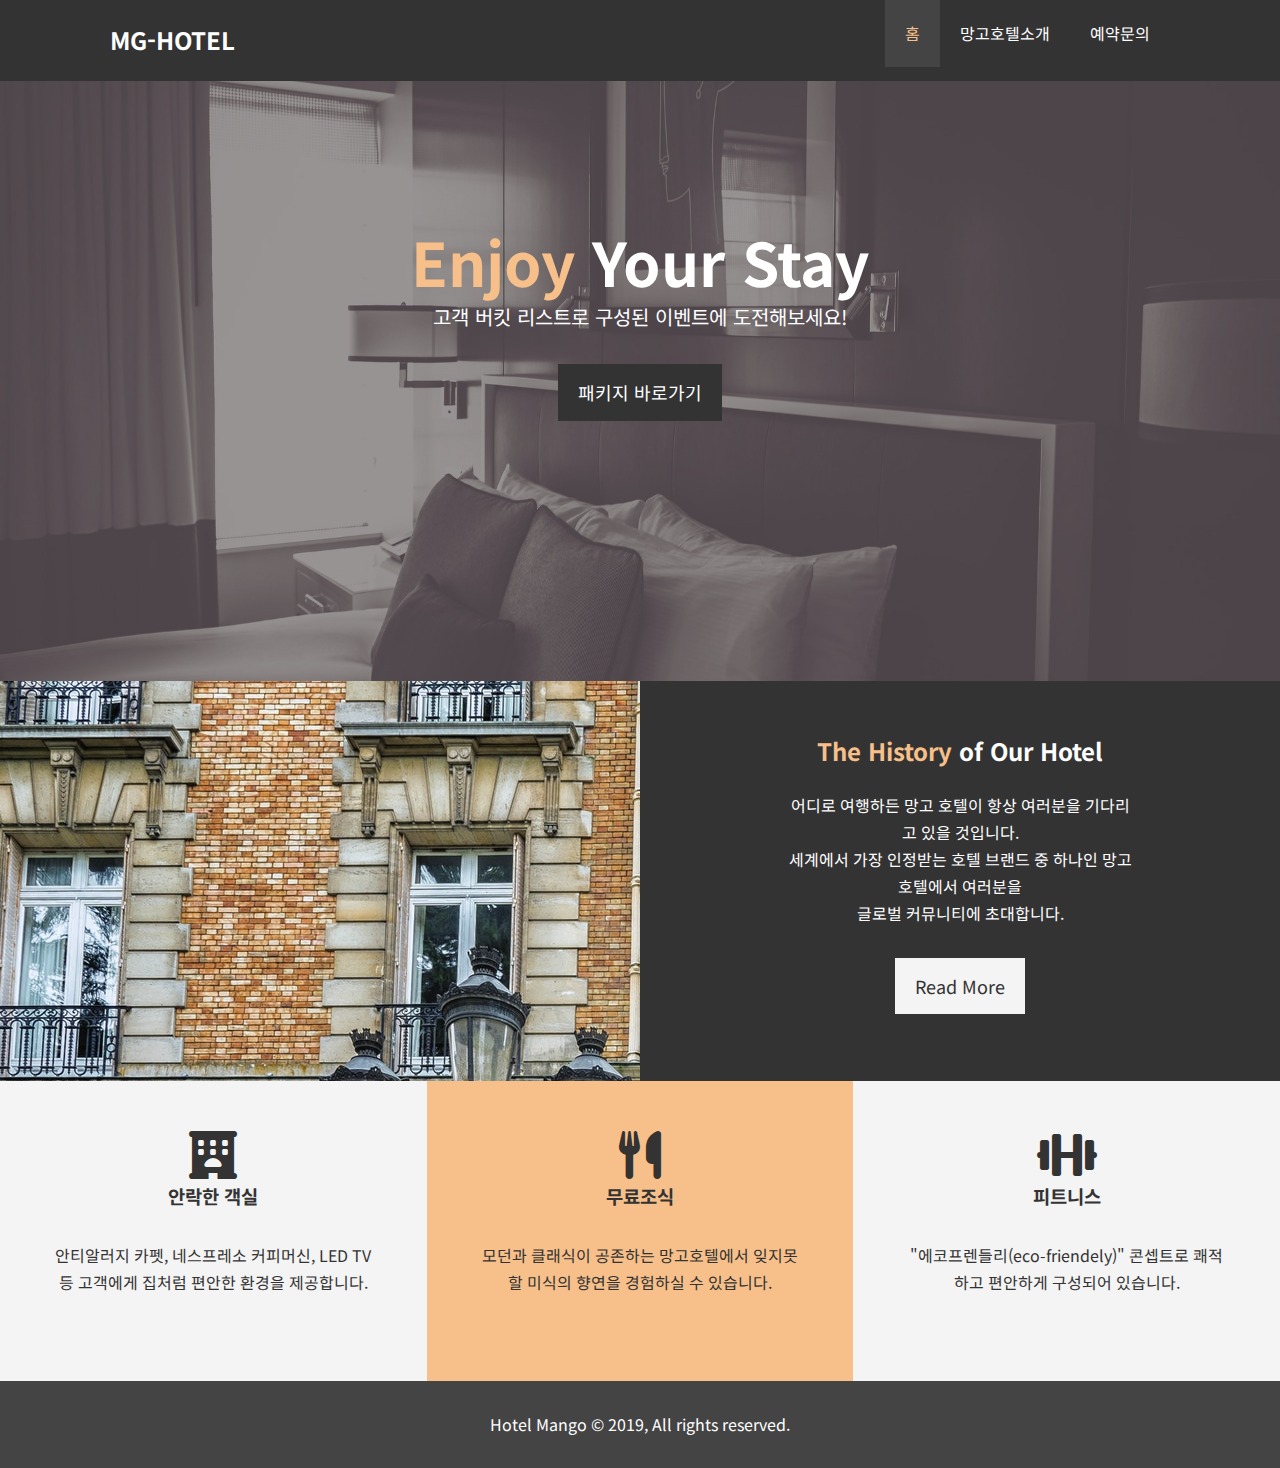
<file: index.html>
<!DOCTYPE html>
<html lang="ko">
<head>
    <meta charset="UTF-8">
    <meta http-equiv="X-UA-Compatible" content="IE=edge">
    <meta name="viewport" content="width=device-width, initial-scale=1.0">
    <title>망고호텔</title>
    <link rel="stylesheet" href="https://cdnjs.cloudflare.com/ajax/libs/font-awesome/6.0.0/css/all.min.css" integrity="sha512-9usAa10IRO0HhonpyAIVpjrylPvoDwiPUiKdWk5t3PyolY1cOd4DSE0Ga+ri4AuTroPR5aQvXU9xC6qOPnzFeg==" crossorigin="anonymous" referrerpolicy="no-referrer" />
    <link rel="stylesheet" href="css/style.css">
    <link rel="stylesheet" href="css/mobile.css" media="screen and (max-width:768px)">
</head>
<body>
    <div id="wrap">
        <div id="skip">
            <a href="#navbar" rel="bookmark">전체메뉴 바로가기</a>
            <a href="#showcase" rel="bookmark">메인이벤트 바로가기</a>
            <a href="#home_info" rel="bookmark">망고호텔 소개 바로가기</a>
            <a href="#features" rel="bookmark">망고호텔 특징 바로가기</a>
            <a href="#main_footer" rel="bookmark">망고호텔 회사정보 바로가기</a>
        </div>
        <header>
            <div id="navbar">
                <div class="container">
                    <h1 class="logo"><a href="index.html">MG-HOTEL</a></h1>
                    <ul>
                        <li><a href="index.html" class="current">홈</a></li>
                        <li><a href="about.html">망고호텔소개</a></li>
                        <li><a href="contact.html">예약문의</a></li>
                    </ul>
                </div>
                <!-- //.container -->
            </div>
            <!-- //#navbar -->
            <div id="showcase">
                <div class="container">
                    <div class="showcase_content">
                        <!-- ir (image replacement): css로 적용된 이미지인데 의미(대체텍스트)가 있을 경우 / 스크린리더기용-->
                        <span class="ir_so">망고호텔의 이벤트 배너이미지 입니다.</span>
                        <h2><span class="text_primary">Enjoy</span> Your Stay</h2>
                        <p class="lead">고객 버킷 리스트로 구성된 이벤트에 도전해보세요!</p>
                        <a class="btn" href="#">패키지 바로가기</a>
                    </div>
                    <!-- //.showcase_content -->
                </div>
                <!-- //.container -->
            </div>
            <!-- //#showcase -->
        </header>
        <section id="home_info" class="bg_dark clearfix">
            <div class="info_img">
                <span class="ir_pm">1980년대 망고호텔의 전경사진입니다.</span>
            </div>
            <div class="info_content">
                <h2><span class="text_primary">The History</span> of Our Hotel</h2>
                <p>
                    어디로 여행하든 망고 호텔이 항상 여러분을 기다리고 있을 것입니다. <br> 세계에서 가장 인정받는 호텔 브랜드 중 하나인 망고호텔에서 여러분을 <br> 글로벌 커뮤니티에 초대합니다.
                </p>
                <a href="about.html" class="btn btn_light" title="망고호텔의 소개 더보기 버튼">Read More</a>
            </div>
        </section>
        <section id="features" class="clearfix">
            <div class="box bg_light">
                <i class="fas fa-hotel fa-3x"></i>
                <h3>안락한 객실</h3>
                <p>
                    안티알러지 카펫, 네스프레소 커피머신, LED TV 등 고객에게 집처럼 편안한 환경을 제공합니다.
                </p>
            </div>
            <div class="box bg_primary">
                <i class="fas fa-utensils fa-3x"></i>
                <h3>무료조식</h3>
                <p>
                    모던과 클래식이 공존하는 망고호텔에서 잊지못할 미식의 향연을 경험하실 수 있습니다.
                </p>
            </div>
            <div class="box bg_light">
                <i class="fas fa-dumbbell fa-3x"></i>
                <h3>피트니스</h3>
                <p>
                    "에코프렌들리(<span lang="en">eco-friendely</span>)" 콘셉트로 쾌적하고 편안하게 구성되어 있습니다.
                </p>
            </div>
        </section>
        <footer id="main_footer">
            <p>Hotel Mango &copy; 2019, All rights reserved.</p>
        </footer>
    </div>
</body>
</html>
</file>
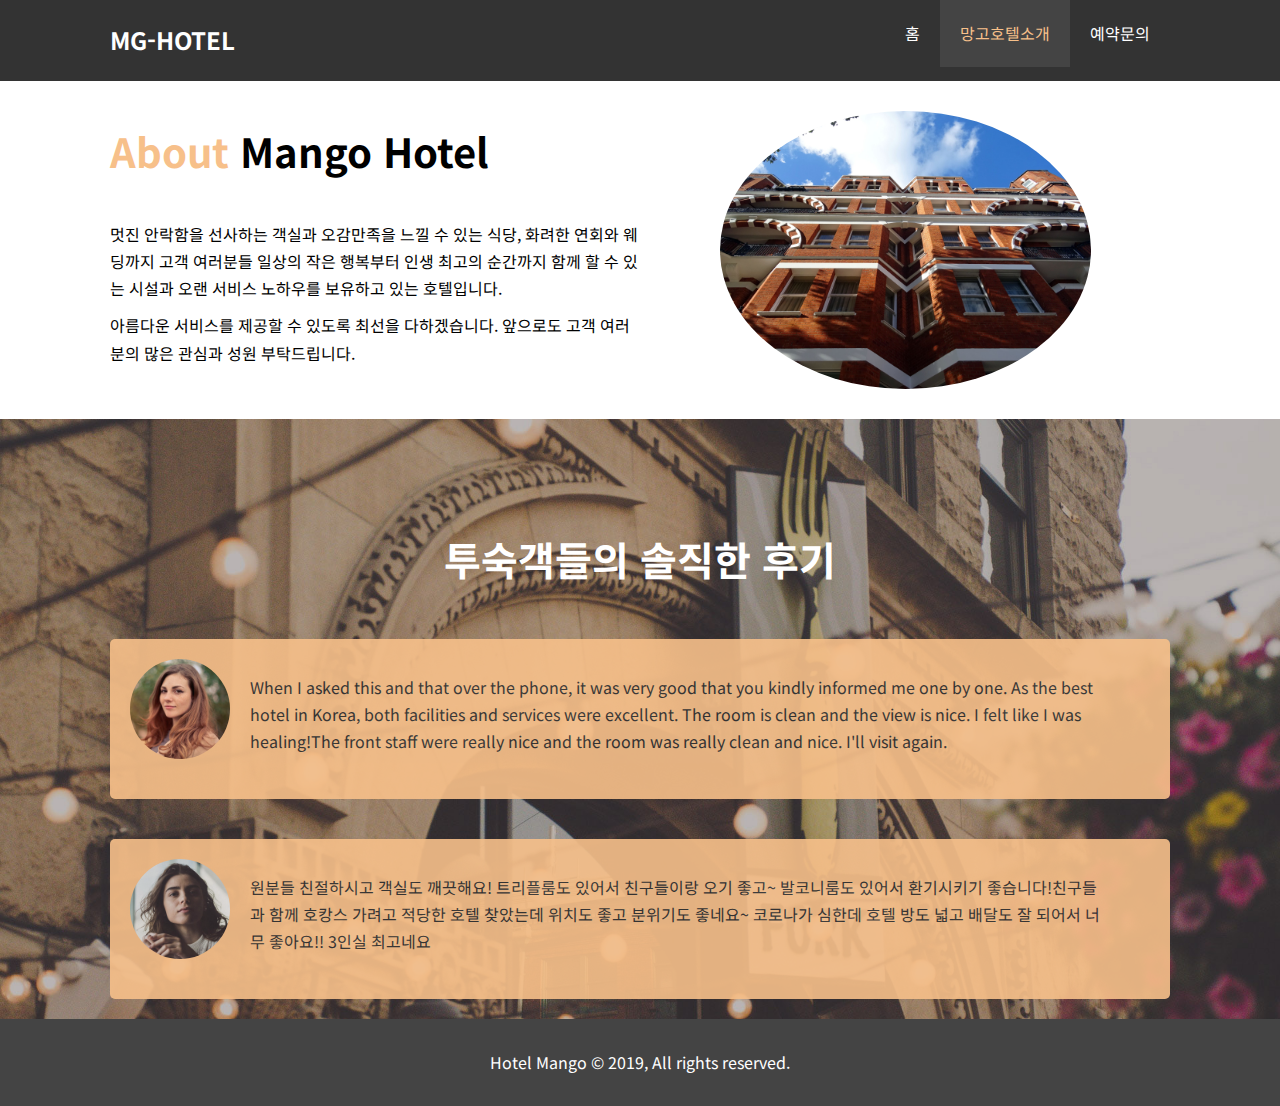
<file: about.html>
<!DOCTYPE html>
<html lang="ko">
<head>
    <meta charset="UTF-8">
    <meta http-equiv="X-UA-Compatible" content="IE=edge">
    <meta name="viewport" content="width=device-width, initial-scale=1.0">
    <title>호텔소개 ㅣ 망고호텔</title>
    <link rel="stylesheet" href="css/style.css">
    <link rel="stylesheet" href="css/about.css">
    <link rel="stylesheet" href="css/mobile.css" media="screen and (max-width:768px)">
</head>
<body>
    <div id="wrap">
        <div id="skip">
            <a href="#navbar" rel="bookmark">메인메뉴 바로가기</a>
            <a href="#about" rel="bookmark">망고호텔 소개 바로가기</a>
            <a href="#testimonials" rel="bookmark">이용자 후기 바로가기</a>
        </div>
        <header>
            <div id="navbar">
                <div class="container">
                    <h1 class="logo"><a href="index.html">MG-HOTEL</a></h1>
                    <ul>
                        <li><a href="index.html">홈</a></li>
                        <li><a href="about.html" class="current">망고호텔소개</a></li>
                        <li><a href="contact.html">예약문의</a></li>
                    </ul>
                </div>
                <!-- //.container -->
            </div>
            <!-- //#navbar -->
        </header>
        <section id="about_info" class="about_bg_light py_3">
            <div class="container clearfix">
                <div class="info_left">
                    <h1 class="l_heading">
                        <span class="text_primary">About</span> Mango Hotel
                    </h1>
                    <p>
                        멋진 안락함을 선사하는 객실과 오감만족을 느낄 수 있는 식당, 화려한 연회와 웨딩까지 고객 여러분들 일상의 작은 행복부터 인생 최고의 순간까지 함께 할 수 있는 시설과 오랜 서비스 노하우를 보유하고 있는 호텔입니다.
                    </p>
                    <p>
                        아름다운 서비스를 제공할 수 있도록 최선을 다하겠습니다. 앞으로도 고객 여러분의 많은 관심과 성원 부탁드립니다.
                    </p>
                </div>
                <div class="info_right">
                    <img src="image/photo-2.jpg" alt="망고호텔 전경사진">
                </div>
            </div>
        </section>
        <section id="testimonials" class="py_3">
            <span class="ir_pm">휠체어 승강설비가 설치된 호텔전경 이미지</span>
            <div class="container">
                <h2 class="l_heading">투숙객들의 솔직한 후기</h2>
                <div class="testimonial bg_primary clearfix">
                    <img src="image/person-1.jpg" alt="투숙객 jane의 프로필 사진입니다.">
                    <blockquote lang="en">
                        When I asked this and that over the phone, it was very good that you kindly informed me one by one. As the best hotel in Korea, both facilities and services were excellent. The room is clean and the view is nice. I felt like I was healing!The front staff were really nice and the room was really clean and nice. I'll visit again.
                    </blockquote>
                </div>
                <div class="testimonial bg_primary clearfix">
                    <img src="image/person-2.jpg" alt="투숙객 김망고님의 프로필 사진입니다.">
                    <blockquote lang="ko">
                        원분들 친절하시고 객실도 깨끗해요! 트리플룸도 있어서 친구들이랑 오기 좋고~ 발코니룸도 있어서 환기시키기 좋습니다!친구들과 함께 호캉스 가려고 적당한 호텔
						찾았는데 위치도 좋고 분위기도 좋네요~ 코로나가 심한데 호텔 방도 넓고 배달도 잘 되어서 너무 좋아요!! 3인실 최고네요
                    </blockquote>
                </div>
            </div>
        </section>
        <footer id="main_footer">
            <p>Hotel Mango &copy; 2019, All rights reserved.</p>
        </footer>
    </div>
</body>
</html>
</file>
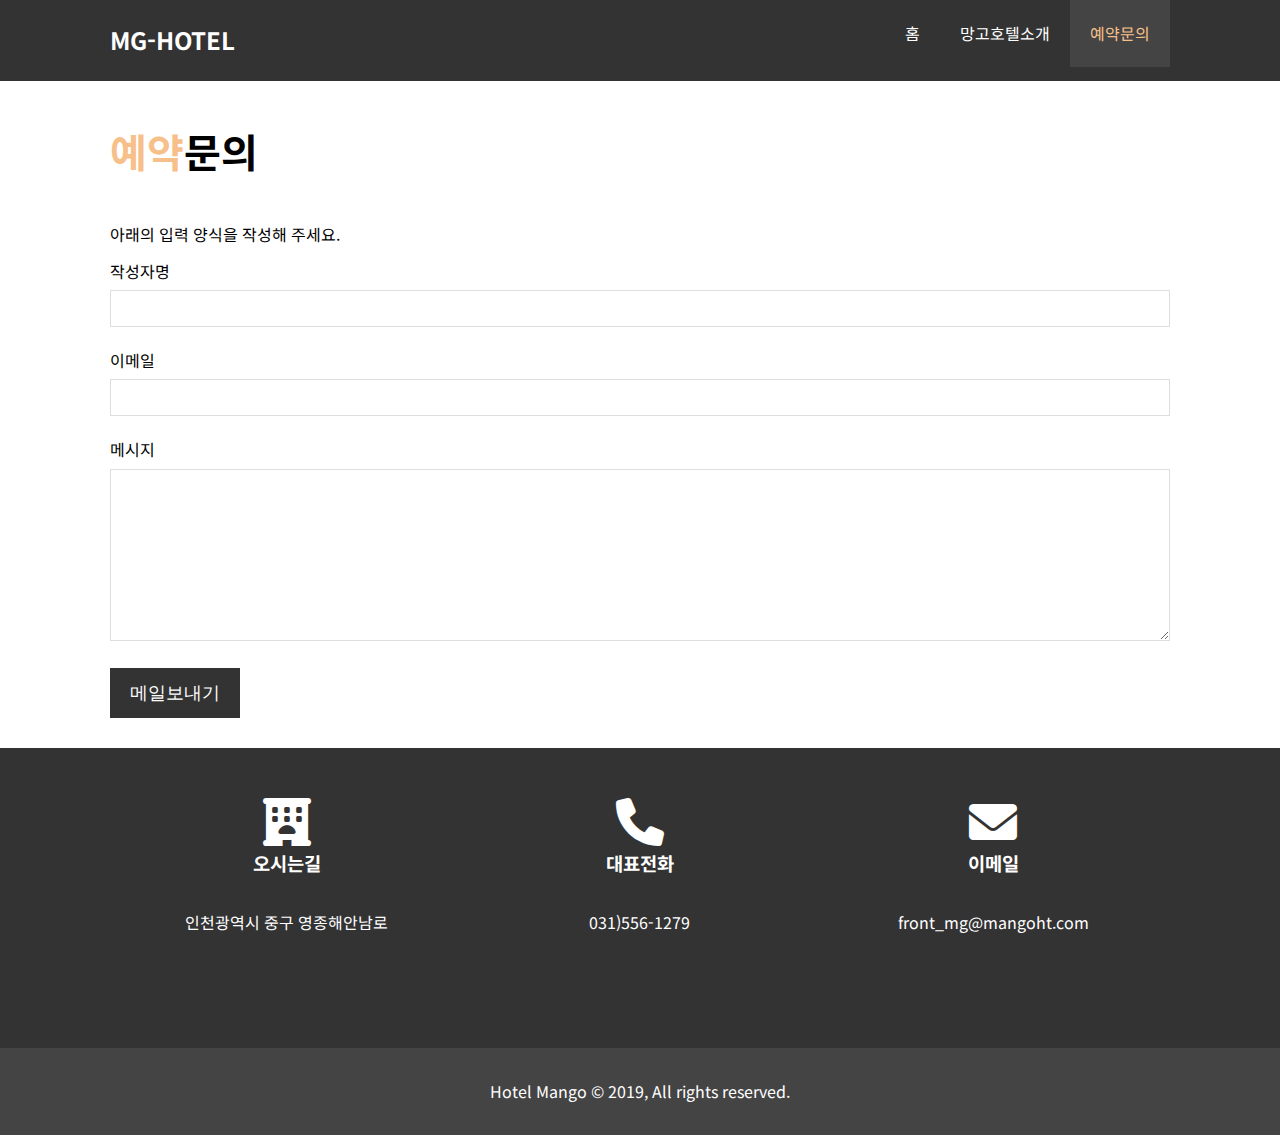
<file: contact.html>
<!DOCTYPE html>
<html lang="ko">
<head>
    <meta charset="UTF-8">
    <meta http-equiv="X-UA-Compatible" content="IE=edge">
    <meta name="viewport" content="width=device-width, initial-scale=1.0">
    <title>호텔예약 ㅣ 망고호텔</title>
    <link rel="stylesheet" href="https://cdnjs.cloudflare.com/ajax/libs/font-awesome/6.0.0/css/all.min.css" integrity="sha512-9usAa10IRO0HhonpyAIVpjrylPvoDwiPUiKdWk5t3PyolY1cOd4DSE0Ga+ri4AuTroPR5aQvXU9xC6qOPnzFeg==" crossorigin="anonymous" referrerpolicy="no-referrer" />
    <link rel="stylesheet" href="css/style.css">
    <link rel="stylesheet" href="css/contact.css">
    <link rel="stylesheet" href="css/mobile.css" media="screen and (max-width:768px)">
</head>
<body>
    <div id="wrap">
        <div id="skip">
            <a href="#navbar" rel="bookmark">메인메뉴 바로가기</a>
            <a href="#contact_form" rel="bookmark">망고호텔 예약하기</a>
            <a href="#contact_info" rel="bookmark">호텔 안내 바로가기</a>
        </div>
        <header>
            <div id="navbar">
                <div class="container">
                    <h1 class="logo"><a href="index.html">MG-HOTEL</a></h1>
                    <ul>
                        <li><a href="index.html">홈</a></li>
                        <li><a href="about.html">망고호텔소개</a></li>
                        <li><a href="contact.html"  class="current">예약문의</a></li>
                    </ul>
                </div>
                <!-- //.container -->
            </div>
            <!-- //#navbar -->
        </header>
        <section id="contact_form" class="py_3">
            <div class="container">
                <h1 class="l_heading"><span class="text_primary">예약</span>문의</h1>
                <p>아래의 입력 양식을 작성해 주세요.</p>
                <form action="process.php">
                    <div class="form_group"><label for="name">작성자명</label><input type="text" name="name" id="name"></div>
                    <div class="form_group"><label for="email">이메일</label><input type="email" name="email" id="email"></div>
                    <div class="form_group"><label for="message">메시지</label><textarea name="message" id="message" cols="30" rows="10"></textarea></div>
                    <button type="submit" class="btn">메일보내기</button>
                </form>
            </div>
        </section>
        <!--//.#contact_form-->
        <section id="contact_info" class="bg_dark">
            <div class="container clearfix">
                <div class="box">
                    <i class="fas fa-hotel fa-3x"></i>
                    <h3>오시는길</h3>
                    <p>인천광역시 중구 영종해안남로</p>
                </div>
                <div class="box">
                    <i class="fas fa-phone fa-3x"></i>
                    <h3>대표전화</h3>
                    <p>031)556-1279</p>
                </div>
                <div class="box">
                    <i  class="fas fa-envelope fa-3x fa-spin"></i>
                    <h3>이메일</h3>
                    <p>front_mg@mangoht.com</p>
                </div>
            </div>
        </section>
        <!--///.#contact_info-->
        <footer id="main_footer">
            <p>Hotel Mango &copy; 2019, All rights reserved.</p>
        </footer>
    </div>
</body>
</html>
</file>
<file: css/style.css>
@charset "utf-8";
@import url('https://fonts.googleapis.com/css2?family=Comforter&family=Noto+Sans+KR:wght@100;300;400;500;700&family=Shizuru&display=swap');
/* font-family: 'Noto Sans KR', sans-serif; */

/* reset */
*{margin:0;padding:0;box-sizing:border-box;}
html{overflow-y:scroll;}
figure{margin:0;}
ul{list-style:none;}
a img{border:none;}

/* 접근성 요소 */
/* alt:숨김텍스트, 스크린리더기용 대체텍스트 - 이미지 경로가 잘못되었을 때를 위한 대체텍스트 */

/* 의미있는 이미지의 대체 텍스트로 이미지가 없어도 대체 텍스트를 보여주고자 할 때 */
.ir_wa{
    display:block;
    overflow:hidden;
    position: relative;
    z-index:-10px;
    width:100%;
    height:100%;
}

/* 의미있는 이미지의 대체 텍스트를 적용하는 경우 */
.ir_pm{
    display:block;
    overflow:hidden;
    font-size:0;
    line-height:0;
    text-indent:-9999px;
}

/* 대체 텍스트가 아닌 접근성을 위한 숨김텍스트 */
.ir_so{
    overflow:hidden;
    position:absolute;
    width:0;
    height:0;
    line-height:0;
    text-indent:-9999px;
}

/* 스킵네비게이션 */
#skip{
    position: relative;
}
#skip a{
    position:absolute;
    left:0;
    top:-135px;
    color:#fff;
    border:1px solid #fff;
    background:#333;
    line-height:30px;
    width:200px;
    text-align:center;
}
#skip a:active, #skip a:focus{
    top:0;
}
/* 메인스타일 */
html,body{
    font-family: 'Noto Sans KR', sans-serif;
    line-height:1.7;
}
a{
    color:#333;
    text-decoration:none;
}
h1,h2,h3{
    padding-bottom:20px;
}
p{
    margin:10px 0;
}
.clearfix::after{
    content:'';
    display:block;
    clear:both;
}

.container{
    margin:auto;
    max-width:1100px;
    padding:0 20px;
}
.text_primary{
    color:#f7c08a;
}
.lead{
    font-size:20px;
}
.btn{
    display:inline-block;
    font-size:18px;
    color:#fff;
    background:#333;
    padding:13px 20px;
    border:0;
    cursor: pointer;
}
.btn:hover{
    background:#f7c08a;
    color:#333;
}
.bg_light{
    background:#f4f4f4;
    color:#333;
}
.bg_dark{
    background:#333;
    color:#fff;
}
.bg_primary{
    background:#f7c08a;
    color:#333;
}
.btn_light{
    background:#f4f4f4;
    color:#333;
}
.clr{
    clear:both;
}
.l_heading{
    font-size:40px;
    line-height:2;
}
/* padding */
.py_1{
    padding:10px 0;
}
.py_2{
    padding:20px 0;
}
.py_3{
    padding:30px 0;
}
/* 네비바 */
#navbar{
    background:#333;
    color:#fff;
    overflow:auto;
}
#navbar h1{
    float:left;
    padding:20px 0;
    font-size:24px;
}
#navbar a{
    color:#fff;
}
#navbar ul{
    float:right;
}
#navbar ul li{
    float:left;
}
#navbar ul li a{
    display:block;
    padding:20px;
    text-align:center;
}
#navbar ul li a:hover,#navbar ul li a.current{
    background:#444;
    color:#f7c08a;
}

/* showcase */
#showcase{
    background:url("../image/showcase.jpg") no-repeat center center/cover;
    height:600px;
}
#showcase .showcase_content{
    color:#fff;
    text-align:center;
    padding:170px 0;
}
#showcase .showcase_content h2{
    font-size:60px;
    line-height:1.2rem;
}
#showcase .showcase_content p{
    padding-bottom:20px;
    line-height:1.7em;
}
/* 홈인포 */
#home_info{
    height:400px;
}
#home_info .info_img{
    float: left;
    width:50%;
    min-height:100%;
    background:url(../image/photo-1.jpg) no-repeat;
}

#home_info .info_content{
    float:right;
    width:50%;
    height:100%;
    text-align:center;
    padding:50px 30px;
}
#home_info .info_content p{
    padding-bottom:30px;
    width:60%;
    margin:auto;
}

/* features */
.box{
    position: relative;
    float: left;
    width:33.33%;
    padding:50px;
    text-align:center;
    min-height:300px;
}

/* footer */
#main_footer{
    text-align:center;
    background:#444;
    color:#fff;
    padding:20px;
}
</file>
<file: css/mobile.css>
#navbar .logo{
    float:none;
    text-align:center;
}
#navbar ul, #navbar ul li{
    float:none;
}
#navbar ul li a{
    padding:5px;
    border-bottom:1px dotted #444;
}
#showcase{
    height:100%;
}
#showcase .showcase_content{
    padding-top:70px;
    padding-bottom:30px;
}

/* home_info */
#home_info{
    height:550px;
}
#home_info .info_img{
    display:none;
}
#home_info #info_content{
    float:none;
    width:100%;
}

/* box */
.box{
    float:none;
    width:100%;
}

/* about */
#about_info .info_right,#about_info .info_left{
    float:none;
    width:100%;
}
#about_info .info_right{
    margin-top:40px;
}
.l_heading{
    text-align:center;
}
#testimonials{
    height:auto;
}
#testimonials .testimonial img,#testimonials .testimonial blockquote{
    float:none;
}
#testimonials .testimonial img{
    display:block;
    margin:0 auto 10px;
}

/* contact */
#contact_info .box{
    border-bottom:1px dotted #444;
}
#contact_form .btn{
    width:50%;
    display:block;
    margin:0 auto;
}
#contact_form .container p{
    text-align:center;
    margin-top:-10px;
    padding-bottom:40px;
}
</file>
<file: css/about.css>
@charset "utf-8";
/* about info */
#about_info .info_right{
    float:right;
    width:50%;
    min-height:100%;
}
#about_info .info_right img{
    display:block;
    margin:auto;
    width:70%;
    border-radius:50%;
}
#about_info .info_left{
    float: left;
    width:50%;
    min-height:100%;
}

/* testimonials */
#testimonials{
    height:600px;
    background:url(../image/test-bg.jpg) no-repeat center center/cover;
    padding-top:100px;
}
#testimonials h2{
    color:#fff;
    text-align:center;
    padding-bottom:40px;
}
#testimonials .testimonial{
    padding:20px 20px 40px;
    margin-bottom:40px;
    border-radius:5px;
    opacity:.9;
}
#testimonials .testimonial img{
    width:100px;
    float: left;
    margin-right:20px;
    border-radius:50%;
}
#testimonials .testimonial blockquote{
    float:left;
    max-width:850px;
    margin-top:15px;
}
</file>
<file: css/contact.css>
/* contact_form */
#contact_form .form_group{
    margin-bottom:20px;
}
#contact_form label{
    display:block;
    margin-bottom:5px;
}
#contact_form input, #contact_form textarea{
    width:100%;
    padding:10px;
    border:1px #ddd solid;
}
#contact_form input:focus, #contact_form textarea:focus{
    outline:2px solid #faa645;
    outline:none;
    border-color:#f7c08a;
}
</file>
